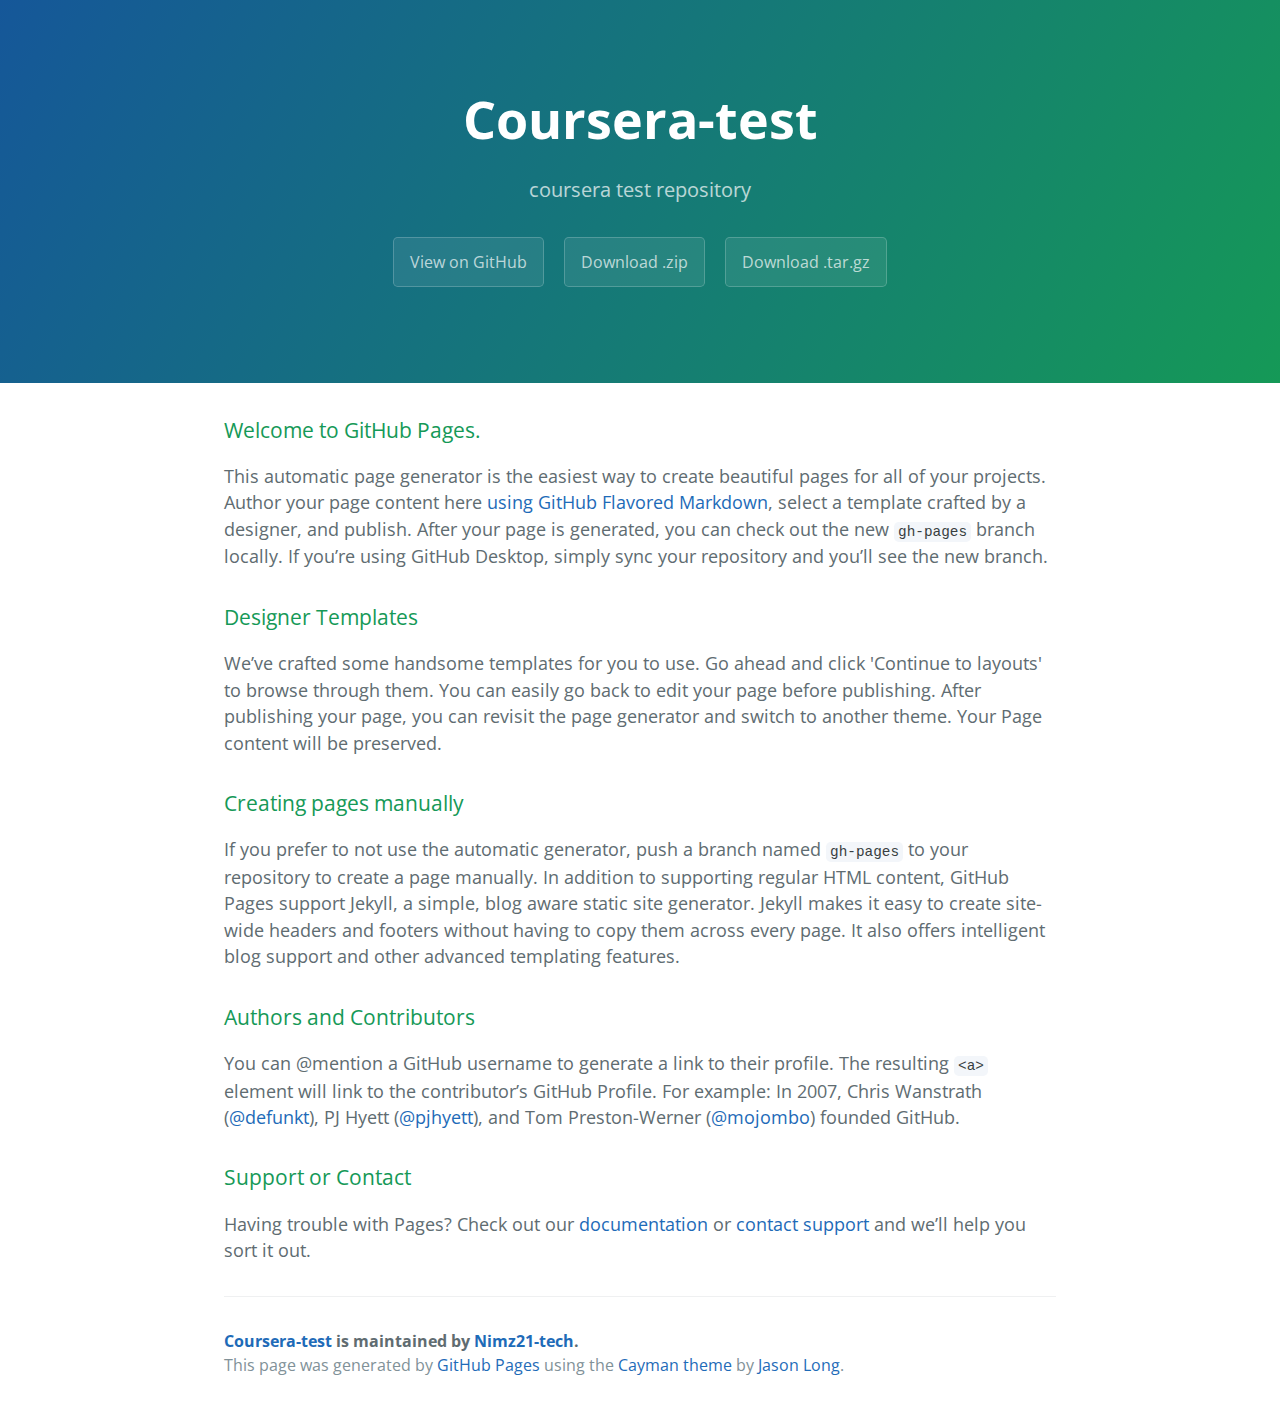
<file: index.html>
<!DOCTYPE html>
<html lang="en-us">
  <head>
    <meta charset="UTF-8">
    <title>Coursera-test by Nimz21-tech</title>
    <meta name="viewport" content="width=device-width, initial-scale=1">
    <link rel="stylesheet" type="text/css" href="stylesheets/normalize.css" media="screen">
    <link href='https://fonts.googleapis.com/css?family=Open+Sans:400,700' rel='stylesheet' type='text/css'>
    <link rel="stylesheet" type="text/css" href="stylesheets/stylesheet.css" media="screen">
    <link rel="stylesheet" type="text/css" href="stylesheets/github-light.css" media="screen">
  </head>
  <body>
    <section class="page-header">
      <h1 class="project-name">Coursera-test</h1>
      <h2 class="project-tagline">coursera test repository</h2>
      <a href="https://github.com/Nimz21-tech/coursera-test" class="btn">View on GitHub</a>
      <a href="https://github.com/Nimz21-tech/coursera-test/zipball/master" class="btn">Download .zip</a>
      <a href="https://github.com/Nimz21-tech/coursera-test/tarball/master" class="btn">Download .tar.gz</a>
    </section>

    <section class="main-content">
      <h3>
<a id="welcome-to-github-pages" class="anchor" href="#welcome-to-github-pages" aria-hidden="true"><span aria-hidden="true" class="octicon octicon-link"></span></a>Welcome to GitHub Pages.</h3>
<p>This automatic page generator is the easiest way to create beautiful pages for all of your projects. Author your page content here <a href="https://guides.github.com/features/mastering-markdown/">using GitHub Flavored Markdown</a>, select a template crafted by a designer, and publish. After your page is generated, you can check out the new <code>gh-pages</code> branch locally. If you’re using GitHub Desktop, simply sync your repository and you’ll see the new branch.</p>
<h3>
<a id="designer-templates" class="anchor" href="#designer-templates" aria-hidden="true"><span aria-hidden="true" class="octicon octicon-link"></span></a>Designer Templates</h3>
<p>We’ve crafted some handsome templates for you to use. Go ahead and click 'Continue to layouts' to browse through them. You can easily go back to edit your page before publishing. After publishing your page, you can revisit the page generator and switch to another theme. Your Page content will be preserved.</p>
<h3>
<a id="creating-pages-manually" class="anchor" href="#creating-pages-manually" aria-hidden="true"><span aria-hidden="true" class="octicon octicon-link"></span></a>Creating pages manually</h3>
<p>If you prefer to not use the automatic generator, push a branch named <code>gh-pages</code> to your repository to create a page manually. In addition to supporting regular HTML content, GitHub Pages support Jekyll, a simple, blog aware static site generator. Jekyll makes it easy to create site-wide headers and footers without having to copy them across every page. It also offers intelligent blog support and other advanced templating features.</p>
<h3>
<a id="authors-and-contributors" class="anchor" href="#authors-and-contributors" aria-hidden="true"><span aria-hidden="true" class="octicon octicon-link"></span></a>Authors and Contributors</h3>
<p>You can @mention a GitHub username to generate a link to their profile. The resulting <code>&lt;a&gt;</code> element will link to the contributor’s GitHub Profile. For example: In 2007, Chris Wanstrath (<a class="user-mention" data-hovercard-type="user" data-hovercard-url="/users/defunkt/hovercard" data-octo-click="hovercard-link-click" data-octo-dimensions="link_type:self" href="https://github.com/defunkt">@defunkt</a>), PJ Hyett (<a class="user-mention" data-hovercard-type="user" data-hovercard-url="/users/pjhyett/hovercard" data-octo-click="hovercard-link-click" data-octo-dimensions="link_type:self" href="https://github.com/pjhyett">@pjhyett</a>), and Tom Preston-Werner (<a class="user-mention" data-hovercard-type="user" data-hovercard-url="/users/mojombo/hovercard" data-octo-click="hovercard-link-click" data-octo-dimensions="link_type:self" href="https://github.com/mojombo">@mojombo</a>) founded GitHub.</p>
<h3>
<a id="support-or-contact" class="anchor" href="#support-or-contact" aria-hidden="true"><span aria-hidden="true" class="octicon octicon-link"></span></a>Support or Contact</h3>
<p>Having trouble with Pages? Check out our <a href="https://help.github.com/pages">documentation</a> or <a href="https://github.com/contact">contact support</a> and we’ll help you sort it out.</p>

      <footer class="site-footer">
        <span class="site-footer-owner"><a href="https://github.com/Nimz21-tech/coursera-test">Coursera-test</a> is maintained by <a href="https://github.com/Nimz21-tech">Nimz21-tech</a>.</span>

        <span class="site-footer-credits">This page was generated by <a href="https://pages.github.com">GitHub Pages</a> using the <a href="https://github.com/jasonlong/cayman-theme">Cayman theme</a> by <a href="https://twitter.com/jasonlong">Jason Long</a>.</span>
      </footer>

    </section>

  
  </body>
</html>
</file>
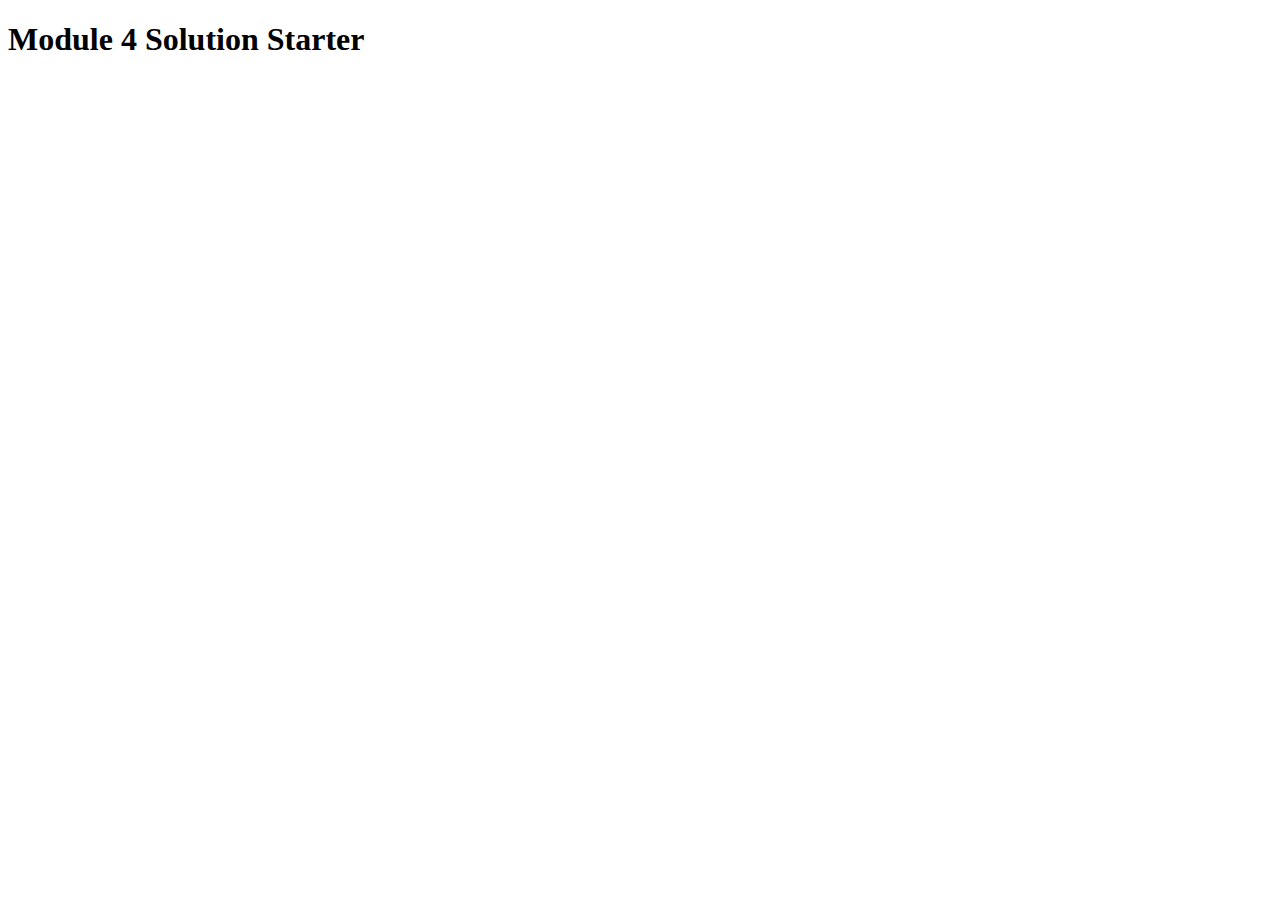
<file: module-4/index.html>
<!DOCTYPE html>
<html>
<head>
  <meta charset="utf-8">
  <title>Module 4 Solution Starter</title>
  <script>
    var names = ["Yaakov", "John", "Jen", "Jason", "Paul", "Frank", "Larry", "Paula", "Laura", "Jim"]; // DO NOT REMOVE
  </script>
  <script src="SpeakHello.js"></script>
  <script src="SpeakGoodBye.js"></script>
  <script src="script.js"></script>
</head>
<body>
  <h1>Module 4 Solution Starter</h1>
</body>
</html>
</file>
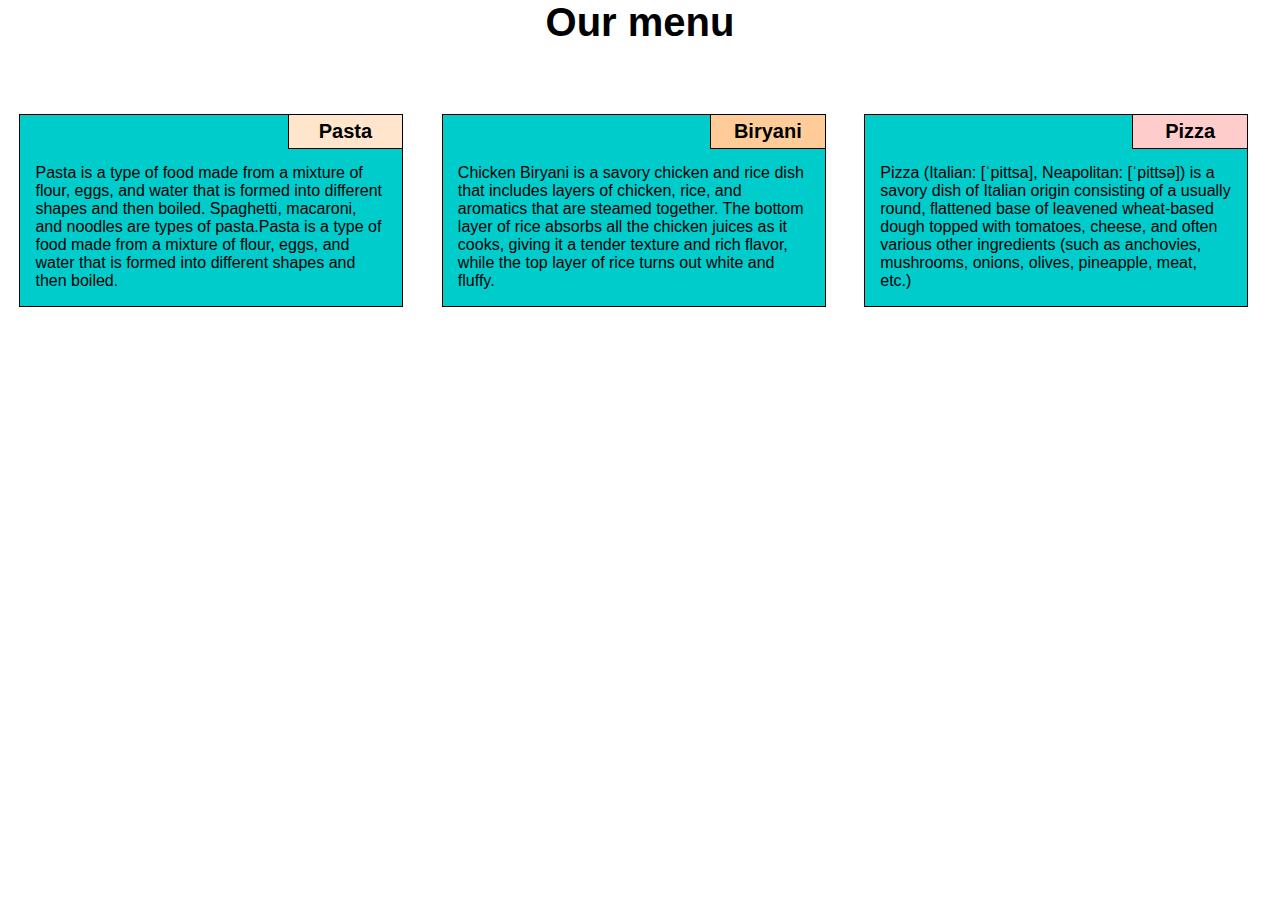
<file: module 2 assign/Module02-Index.html>
<!DOCTYPE html>
<html>
<head>
	<meta charset="utf-8">
	<meta name="viewport" content="width=device-width, initial-scale=1">
	<link rel="stylesheet" type="text/css" href="style.css">
	<title> Module 02 Assignment</title>
</head>
<body>
	<h1>Our menu</h1>


		
	<section class="col-lg-4 col-md-6 col-sm-12">

		<div class="container">
			<h3 class="pasta">Pasta</h3>
		<p>Pasta is a type of food made from a mixture of flour, eggs, and water that is formed into different shapes and then boiled. Spaghetti, macaroni, and noodles are types of pasta.Pasta is a type of food made from a mixture of flour, eggs, and water that is formed into different shapes and then boiled.</p>
		</div>
	</section>

	<section class="col-lg-4 col-md-6 col-sm-12">

		<div class="container">
			<h3 class="biryani">Biryani</h3>
		<p>Chicken Biryani is a savory chicken and rice dish that includes layers of chicken, rice, and aromatics that are steamed together. The bottom layer of rice absorbs all the chicken juices as it cooks, giving it a tender texture and rich flavor, while the top layer of rice turns out white and fluffy.</p>
		</div>
	</section>

	<section class="col-lg-4 col-md-6 col-sm-12">

		<div class="container">
			<h3 class="pizza">Pizza</h3>
		<p>Pizza (Italian: [ˈpittsa], Neapolitan: [ˈpittsə]) is a savory dish of Italian origin consisting of a usually round, flattened base of leavened wheat-based dough topped with tomatoes, cheese, and often various other ingredients (such as anchovies, mushrooms, onions, olives, pineapple, meat, etc.)</p>
		</div>
	</section>

</body>
</html>
</file>
<file: stylesheets/stylesheet.css>
* {
  box-sizing: border-box; }

body {
  padding: 0;
  margin: 0;
  font-family: "Open Sans", "Helvetica Neue", Helvetica, Arial, sans-serif;
  font-size: 16px;
  line-height: 1.5;
  color: #606c71; }

a {
  color: #1e6bb8;
  text-decoration: none; }
  a:hover {
    text-decoration: underline; }

.btn {
  display: inline-block;
  margin-bottom: 1rem;
  color: rgba(255, 255, 255, 0.7);
  background-color: rgba(255, 255, 255, 0.08);
  border-color: rgba(255, 255, 255, 0.2);
  border-style: solid;
  border-width: 1px;
  border-radius: 0.3rem;
  transition: color 0.2s, background-color 0.2s, border-color 0.2s; }
  .btn + .btn {
    margin-left: 1rem; }

.btn:hover {
  color: rgba(255, 255, 255, 0.8);
  text-decoration: none;
  background-color: rgba(255, 255, 255, 0.2);
  border-color: rgba(255, 255, 255, 0.3); }

@media screen and (min-width: 64em) {
  .btn {
    padding: 0.75rem 1rem; } }

@media screen and (min-width: 42em) and (max-width: 64em) {
  .btn {
    padding: 0.6rem 0.9rem;
    font-size: 0.9rem; } }

@media screen and (max-width: 42em) {
  .btn {
    display: block;
    width: 100%;
    padding: 0.75rem;
    font-size: 0.9rem; }
    .btn + .btn {
      margin-top: 1rem;
      margin-left: 0; } }

.page-header {
  color: #fff;
  text-align: center;
  background-color: #159957;
  background-image: linear-gradient(120deg, #155799, #159957); }

@media screen and (min-width: 64em) {
  .page-header {
    padding: 5rem 6rem; } }

@media screen and (min-width: 42em) and (max-width: 64em) {
  .page-header {
    padding: 3rem 4rem; } }

@media screen and (max-width: 42em) {
  .page-header {
    padding: 2rem 1rem; } }

.project-name {
  margin-top: 0;
  margin-bottom: 0.1rem; }

@media screen and (min-width: 64em) {
  .project-name {
    font-size: 3.25rem; } }

@media screen and (min-width: 42em) and (max-width: 64em) {
  .project-name {
    font-size: 2.25rem; } }

@media screen and (max-width: 42em) {
  .project-name {
    font-size: 1.75rem; } }

.project-tagline {
  margin-bottom: 2rem;
  font-weight: normal;
  opacity: 0.7; }

@media screen and (min-width: 64em) {
  .project-tagline {
    font-size: 1.25rem; } }

@media screen and (min-width: 42em) and (max-width: 64em) {
  .project-tagline {
    font-size: 1.15rem; } }

@media screen and (max-width: 42em) {
  .project-tagline {
    font-size: 1rem; } }

.main-content :first-child {
  margin-top: 0; }
.main-content img {
  max-width: 100%; }
.main-content h1, .main-content h2, .main-content h3, .main-content h4, .main-content h5, .main-content h6 {
  margin-top: 2rem;
  margin-bottom: 1rem;
  font-weight: normal;
  color: #159957; }
.main-content p {
  margin-bottom: 1em; }
.main-content code {
  padding: 2px 4px;
  font-family: Consolas, "Liberation Mono", Menlo, Courier, monospace;
  font-size: 0.9rem;
  color: #383e41;
  background-color: #f3f6fa;
  border-radius: 0.3rem; }
.main-content pre {
  padding: 0.8rem;
  margin-top: 0;
  margin-bottom: 1rem;
  font: 1rem Consolas, "Liberation Mono", Menlo, Courier, monospace;
  color: #567482;
  word-wrap: normal;
  background-color: #f3f6fa;
  border: solid 1px #dce6f0;
  border-radius: 0.3rem; }
  .main-content pre > code {
    padding: 0;
    margin: 0;
    font-size: 0.9rem;
    color: #567482;
    word-break: normal;
    white-space: pre;
    background: transparent;
    border: 0; }
.main-content .highlight {
  margin-bottom: 1rem; }
  .main-content .highlight pre {
    margin-bottom: 0;
    word-break: normal; }
.main-content .highlight pre, .main-content pre {
  padding: 0.8rem;
  overflow: auto;
  font-size: 0.9rem;
  line-height: 1.45;
  border-radius: 0.3rem; }
.main-content pre code, .main-content pre tt {
  display: inline;
  max-width: initial;
  padding: 0;
  margin: 0;
  overflow: initial;
  line-height: inherit;
  word-wrap: normal;
  background-color: transparent;
  border: 0; }
  .main-content pre code:before, .main-content pre code:after, .main-content pre tt:before, .main-content pre tt:after {
    content: normal; }
.main-content ul, .main-content ol {
  margin-top: 0; }
.main-content blockquote {
  padding: 0 1rem;
  margin-left: 0;
  color: #819198;
  border-left: 0.3rem solid #dce6f0; }
  .main-content blockquote > :first-child {
    margin-top: 0; }
  .main-content blockquote > :last-child {
    margin-bottom: 0; }
.main-content table {
  display: block;
  width: 100%;
  overflow: auto;
  word-break: normal;
  word-break: keep-all; }
  .main-content table th {
    font-weight: bold; }
  .main-content table th, .main-content table td {
    padding: 0.5rem 1rem;
    border: 1px solid #e9ebec; }
.main-content dl {
  padding: 0; }
  .main-content dl dt {
    padding: 0;
    margin-top: 1rem;
    font-size: 1rem;
    font-weight: bold; }
  .main-content dl dd {
    padding: 0;
    margin-bottom: 1rem; }
.main-content hr {
  height: 2px;
  padding: 0;
  margin: 1rem 0;
  background-color: #eff0f1;
  border: 0; }

@media screen and (min-width: 64em) {
  .main-content {
    max-width: 64rem;
    padding: 2rem 6rem;
    margin: 0 auto;
    font-size: 1.1rem; } }

@media screen and (min-width: 42em) and (max-width: 64em) {
  .main-content {
    padding: 2rem 4rem;
    font-size: 1.1rem; } }

@media screen and (max-width: 42em) {
  .main-content {
    padding: 2rem 1rem;
    font-size: 1rem; } }

.site-footer {
  padding-top: 2rem;
  margin-top: 2rem;
  border-top: solid 1px #eff0f1; }

.site-footer-owner {
  display: block;
  font-weight: bold; }

.site-footer-credits {
  color: #819198; }

@media screen and (min-width: 64em) {
  .site-footer {
    font-size: 1rem; } }

@media screen and (min-width: 42em) and (max-width: 64em) {
  .site-footer {
    font-size: 1rem; } }

@media screen and (max-width: 42em) {
  .site-footer {
    font-size: 0.9rem; } }
</file>
<file: stylesheets/github-light.css>
/*!
 * GitHub Light v0.4.1
 * Copyright (c) 2012 - 2017 GitHub, Inc.
 * Licensed under MIT (https://github.com/primer/github-syntax-theme-generator/blob/master/LICENSE)
 */

.pl-c /* comment, punctuation.definition.comment, string.comment */ {
  color: #6a737d;
}

.pl-c1 /* constant, entity.name.constant, variable.other.constant, variable.language, support, meta.property-name, support.constant, support.variable, meta.module-reference, markup.raw, meta.diff.header, meta.output */,
.pl-s .pl-v /* string variable */ {
  color: #005cc5;
}

.pl-e /* entity */,
.pl-en /* entity.name */ {
  color: #6f42c1;
}

.pl-smi /* variable.parameter.function, storage.modifier.package, storage.modifier.import, storage.type.java, variable.other */,
.pl-s .pl-s1 /* string source */ {
  color: #24292e;
}

.pl-ent /* entity.name.tag, markup.quote */ {
  color: #22863a;
}

.pl-k /* keyword, storage, storage.type */ {
  color: #d73a49;
}

.pl-s /* string */,
.pl-pds /* punctuation.definition.string, source.regexp, string.regexp.character-class */,
.pl-s .pl-pse .pl-s1 /* string punctuation.section.embedded source */,
.pl-sr /* string.regexp */,
.pl-sr .pl-cce /* string.regexp constant.character.escape */,
.pl-sr .pl-sre /* string.regexp source.ruby.embedded */,
.pl-sr .pl-sra /* string.regexp string.regexp.arbitrary-repitition */ {
  color: #032f62;
}

.pl-v /* variable */,
.pl-smw /* sublimelinter.mark.warning */ {
  color: #e36209;
}

.pl-bu /* invalid.broken, invalid.deprecated, invalid.unimplemented, message.error, brackethighlighter.unmatched, sublimelinter.mark.error */ {
  color: #b31d28;
}

.pl-ii /* invalid.illegal */ {
  color: #fafbfc;
  background-color: #b31d28;
}

.pl-c2 /* carriage-return */ {
  color: #fafbfc;
  background-color: #d73a49;
}

.pl-c2::before /* carriage-return */ {
  content: "^M";
}

.pl-sr .pl-cce /* string.regexp constant.character.escape */ {
  font-weight: bold;
  color: #22863a;
}

.pl-ml /* markup.list */ {
  color: #735c0f;
}

.pl-mh /* markup.heading */,
.pl-mh .pl-en /* markup.heading entity.name */,
.pl-ms /* meta.separator */ {
  font-weight: bold;
  color: #005cc5;
}

.pl-mi /* markup.italic */ {
  font-style: italic;
  color: #24292e;
}

.pl-mb /* markup.bold */ {
  font-weight: bold;
  color: #24292e;
}

.pl-md /* markup.deleted, meta.diff.header.from-file, punctuation.definition.deleted */ {
  color: #b31d28;
  background-color: #ffeef0;
}

.pl-mi1 /* markup.inserted, meta.diff.header.to-file, punctuation.definition.inserted */ {
  color: #22863a;
  background-color: #f0fff4;
}

.pl-mc /* markup.changed, punctuation.definition.changed */ {
  color: #e36209;
  background-color: #ffebda;
}

.pl-mi2 /* markup.ignored, markup.untracked */ {
  color: #f6f8fa;
  background-color: #005cc5;
}

.pl-mdr /* meta.diff.range */ {
  font-weight: bold;
  color: #6f42c1;
}

.pl-ba /* brackethighlighter.tag, brackethighlighter.curly, brackethighlighter.round, brackethighlighter.square, brackethighlighter.angle, brackethighlighter.quote */ {
  color: #586069;
}

.pl-sg /* sublimelinter.gutter-mark */ {
  color: #959da5;
}

.pl-corl /* constant.other.reference.link, string.other.link */ {
  text-decoration: underline;
  color: #032f62;
}
</file>
<file: module 2 assign/style.css>
*
{
	box-sizing: border-box;
    margin: 0;
    padding: 0;
    font-family: Arial, Helvetica, sans-serif;

}
section{
	display: block;

}
p{
    padding: 4%;
    clear: right;
    font-size: 100%;
}
h1 {
	margin-bottom: 50px;
	text-align: center;
	font-size: 2.5em;
}


h3.pasta{
	float: right;
	width: 30%;
	padding: 5px 0 5px;
	background-color: #FFE5CC;
	text-align: center;
	border-bottom: 1px solid #000;
	border-left: 1px solid #000;
	font-size: 1.25em;
}
h3.biryani{
	float: right;
	width: 30%;
	padding: 5px 0 5px;
	background-color: #FFCC99;
	text-align: center;
	border-bottom: 1px solid #000;
	border-left: 1px solid #000;
	font-size: 1.25em;
}
h3.pizza{
	float: right;
	width: 30%;
	padding: 5px 0 5px;
	background-color: #FFCCCC;
	text-align: center;
	border-bottom: 1px solid #000;
	border-left: 1px solid #000;
	font-size: 1.25em;
}

/*-------------------Simple Responsive website-----------------------*/
.container{
	background-color: #00CCCC;
    border: 1px solid #000;

}

/*-------------------for desktop-----------------------*/
@media (min-width: 992px)
{
	.col-lg-1, .col-lg-2, .col-lg-3,.col-lg-4,.col-lg-5,.col-lg-6,.col-lg-7,.col-lg-8,.col-lg-9,.col-lg-10,.col-lg-11,.col-lg-12{
		float: left;
		padding: 1.5%;
	}
	.col-lg-1{
		width: 8.33%;
	}
	.col-lg-2{
		width: 16.66%;
	}
	.col-lg-3{
		width:25%; 
	}
	.col-lg-4{
		width: 33%;
	}
	.col-lg-5{
		width: 41.66%;
	}
	.col-lg-6{
		width: 50%;
	}
	.col-lg-7{
		width: 58.33%;
	}
	.col-lg-8{
	    width:66.66%;
    }	
	.col-lg-9{
		width: 74.99%;
	}
	.col-lg-10{
		width: 83.33%;
	}
	.col-lg-11{
		width: 91.66%;
	}
	.col-lg-12{
		width: 100%;
	}
	}


/*-------------------for tablet-----------------------*/
@media (min-width: 768px) and (max-width: 991px)
{
	.col-md-1, .col-md-2, .col-md-3,.col-md-4,.col-md-5,.col-md-6,.col-md-7,.col-md-8,.col-md-9,.col-md-10,.col-md-11,.col-md-12{
		float: left;
		padding: 1.5%;
	}
	.col-md-1{
		width: 8.33%;
	}
	.col-md-2{
		width: 16.66%;
	}
	.col-md-3{
		width:25%; 
	}
	.col-md-4{
		width: 33%;
	}
	.col-md-5{
		width: 41.66%;
	}
	.col-md-6{
		width: 50%;
	}
	.col-md-7{
		width: 58.33%;
	}
	.col-md-8{
	    width:66.66%;
    }	
	.col-md-9{
		width: 74.99%;
	}
	.col-md-10{
		width: 83.33%;
	}
	.col-md-11{
		width: 91.66%;
	}
	.col-md-12{
		width: 100%;
	}
}

/*-------------------for mobile-----------------------*/
@media (max-width: 767px)
{
	.col-sm-1, .col-sm-2, .col-sm-3,.col-sm-4,.col-sm-5,.col-sm-6,.col-sm-7,.col-sm-8,.col-sm-9,.col-sm-10,.col-sm-11,.col-sm-12{
		float: left;
		padding: 1.5%;
	}
	.col-sm-1{
		width: 8.33%;
	}
	.col-sm-2{
		width: 16.66%;
	}
	.col-sm-3{
		width:25%; 
	}
	.col-sm-4{
		width: 33%;
	}
	.col-sm-5{
		width: 41.66%;
	}
	.col-sm-6{
		width: 50%;
	}
	.col-sm-7{
		width: 58.33%;
	}
	.col-sm-8{
	    width:66.66%;
    }	
	.col-sm-9{
		width: 74.99%;
	}
	.col-sm-10{
		width: 83.33%;
	}
	.col-sm-11{
		width: 91.66%;
	}
	.col-sm-12{
		width: 100%;
	}
	}
</file>
